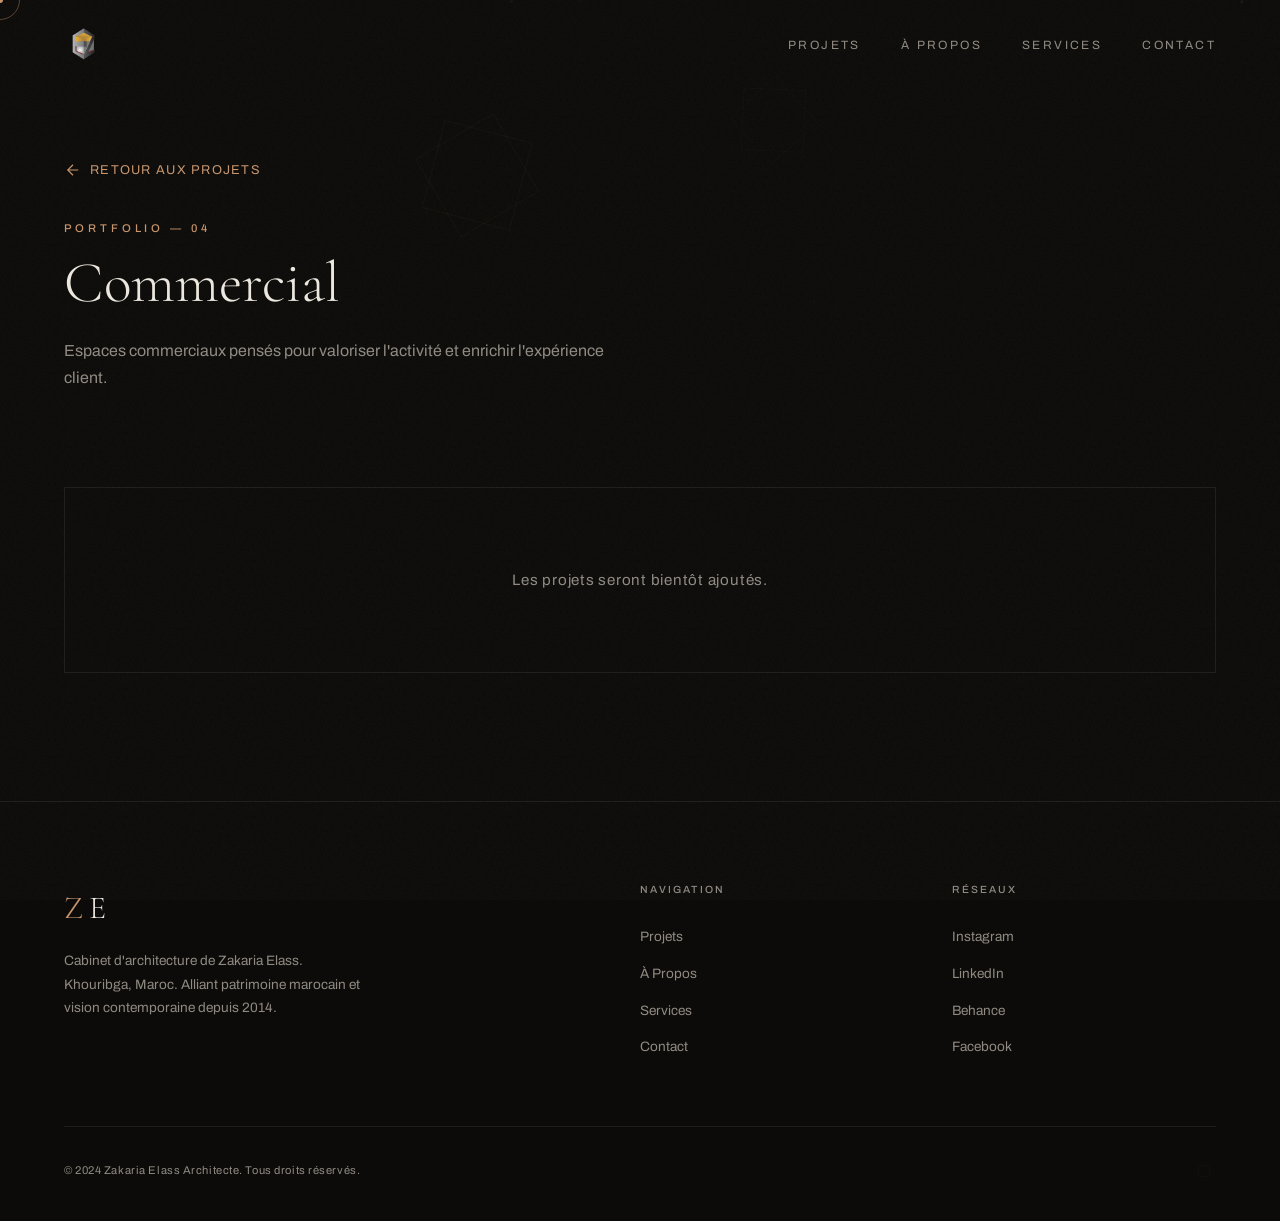
<file: commercial.html>
<!DOCTYPE html>
<html lang="fr">
<head>
    <meta charset="UTF-8">
    <meta name="viewport" content="width=device-width, initial-scale=1.0">
    <title>Commercial — Zakaria Elass Architecte</title>
    <link rel="preconnect" href="https://fonts.googleapis.com">
    <link rel="preconnect" href="https://fonts.gstatic.com" crossorigin>
    <link href="https://fonts.googleapis.com/css2?family=Cormorant+Garamond:ital,wght@0,300;0,400;0,500;0,600;0,700;1,300;1,400&family=Archivo:wght@300;400;500;600;700&display=swap" rel="stylesheet">
    <link rel="icon" type="image/png" href="SRC/logo pet.png">
    <link rel="stylesheet" href="styles.css">
</head>
<body>
    <canvas id="bgCanvas"></canvas>
    <div class="cursor-dot" id="cursorDot"></div>
    <div class="cursor-ring" id="cursorRing"></div>
    <div class="grain-overlay"></div>

    <div id="site" class="site site--visible">

        <nav class="nav" id="nav">
            <div class="nav-inner">
                <a href="index.html" class="nav-logo">
                    <img src="SRC/logo pet.png" alt="Zakaria Elass Architecte" class="nav-logo-img">
                </a>
                <ul class="nav-links" id="navLinks">
                    <li><a href="index.html#work" data-hover>Projets</a></li>
                    <li><a href="index.html#about" data-hover>À Propos</a></li>
                    <li><a href="index.html#services" data-hover>Services</a></li>
                    <li><a href="index.html#contact" data-hover>Contact</a></li>
                </ul>
                <button class="nav-toggle" id="navToggle" aria-label="Basculer la navigation">
                    <span></span><span></span><span></span>
                </button>
            </div>
        </nav>

        <div class="mobile-menu" id="mobileMenu">
            <ul class="mobile-menu-links">
                <li><a href="index.html#work">Projets</a></li>
                <li><a href="index.html#about">À Propos</a></li>
                <li><a href="index.html#services">Services</a></li>
                <li><a href="index.html#contact">Contact</a></li>
            </ul>
        </div>

        <section class="category-header">
            <div class="container">
                <a href="index.html#work" class="back-link">
                    <svg width="18" height="18" viewBox="0 0 24 24" fill="none" stroke="currentColor" stroke-width="1.5"><path d="M19 12H5M12 19l-7-7 7-7"/></svg>
                    <span>Retour aux projets</span>
                </a>
                <span class="section-label reveal-text">Portfolio — 04</span>
                <h1 class="section-title reveal-text">Commercial</h1>
                <p class="category-desc reveal-text">Espaces commerciaux pensés pour valoriser l'activité et enrichir l'expérience client.</p>
            </div>
        </section>

        <section class="work category-work">
            <div class="container">
                <div class="work-grid" id="categoryGrid">
                    <div class="category-empty">
                        <p>Les projets seront bientôt ajoutés.</p>
                    </div>
                </div>
            </div>
        </section>

        <footer class="footer">
            <div class="container">
                <div class="footer-grid">
                    <div class="footer-brand">
                        <a href="index.html" class="footer-logo"><span>Z</span><span>E</span></a>
                        <p class="footer-tagline">Cabinet d'architecture de Zakaria Elass. Khouribga, Maroc. Alliant patrimoine marocain et vision contemporaine depuis 2014.</p>
                    </div>
                    <div class="footer-nav">
                        <h4>Navigation</h4>
                        <ul>
                            <li><a href="index.html#work" data-hover>Projets</a></li>
                            <li><a href="index.html#about" data-hover>À Propos</a></li>
                            <li><a href="index.html#services" data-hover>Services</a></li>
                            <li><a href="index.html#contact" data-hover>Contact</a></li>
                        </ul>
                    </div>
                    <div class="footer-social">
                        <h4>Réseaux</h4>
                        <ul>
                            <li><a href="#" data-hover>Instagram</a></li>
                            <li><a href="#" data-hover>LinkedIn</a></li>
                            <li><a href="#" data-hover>Behance</a></li>
                            <li><a href="#" data-hover>Facebook</a></li>
                        </ul>
                    </div>
                </div>
                <div class="footer-bottom">
                    <p>&copy; 2024 Zakaria Elass Architecte. Tous droits réservés.</p>
                    <svg class="footer-star" viewBox="0 0 200 200" fill="none">
                        <rect x="54" y="54" width="92" height="92" rx="1" stroke-width="0.8" stroke="currentColor"/>
                        <rect x="54" y="54" width="92" height="92" rx="1" stroke-width="0.8" stroke="currentColor" transform="rotate(45 100 100)"/>
                    </svg>
                </div>
            </div>
        </footer>
    </div>

    <script src="script.js"></script>
</body>
</html>
</file>
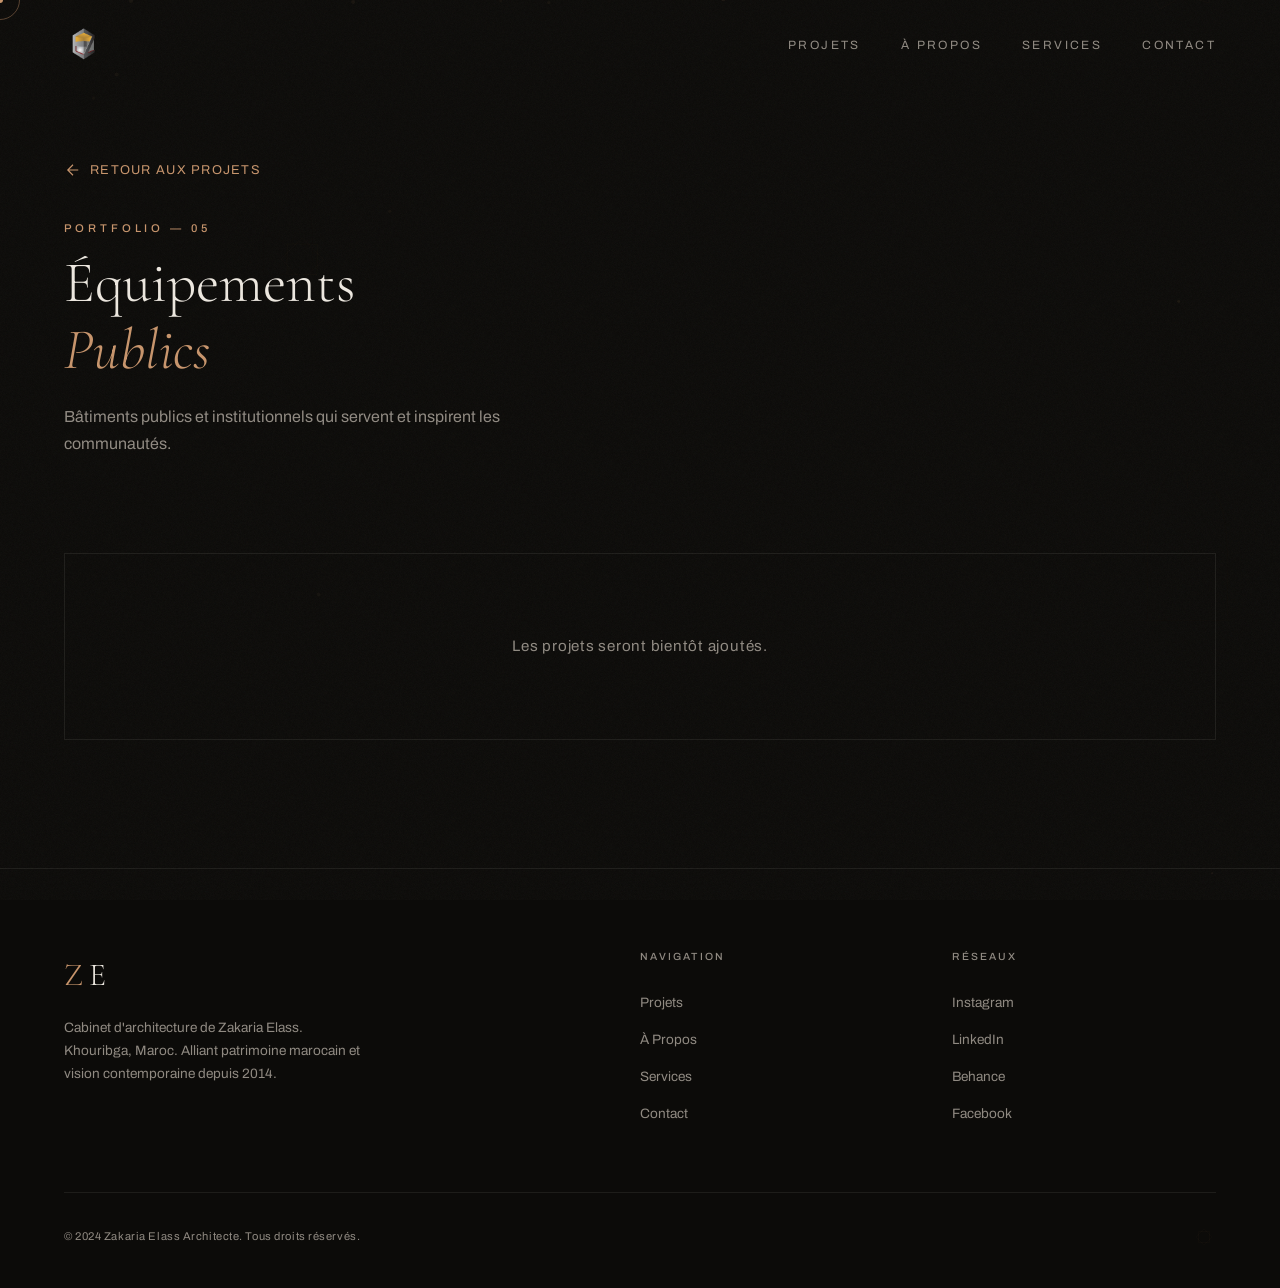
<file: equipements.html>
<!DOCTYPE html>
<html lang="fr">
<head>
    <meta charset="UTF-8">
    <meta name="viewport" content="width=device-width, initial-scale=1.0">
    <title>Équipements Publics — Zakaria Elass Architecte</title>
    <link rel="preconnect" href="https://fonts.googleapis.com">
    <link rel="preconnect" href="https://fonts.gstatic.com" crossorigin>
    <link href="https://fonts.googleapis.com/css2?family=Cormorant+Garamond:ital,wght@0,300;0,400;0,500;0,600;0,700;1,300;1,400&family=Archivo:wght@300;400;500;600;700&display=swap" rel="stylesheet">
    <link rel="icon" type="image/png" href="SRC/logo pet.png">
    <link rel="stylesheet" href="styles.css">
</head>
<body>
    <canvas id="bgCanvas"></canvas>
    <div class="cursor-dot" id="cursorDot"></div>
    <div class="cursor-ring" id="cursorRing"></div>
    <div class="grain-overlay"></div>

    <div id="site" class="site site--visible">

        <nav class="nav" id="nav">
            <div class="nav-inner">
                <a href="index.html" class="nav-logo">
                    <img src="SRC/logo pet.png" alt="Zakaria Elass Architecte" class="nav-logo-img">
                </a>
                <ul class="nav-links" id="navLinks">
                    <li><a href="index.html#work" data-hover>Projets</a></li>
                    <li><a href="index.html#about" data-hover>À Propos</a></li>
                    <li><a href="index.html#services" data-hover>Services</a></li>
                    <li><a href="index.html#contact" data-hover>Contact</a></li>
                </ul>
                <button class="nav-toggle" id="navToggle" aria-label="Basculer la navigation">
                    <span></span><span></span><span></span>
                </button>
            </div>
        </nav>

        <div class="mobile-menu" id="mobileMenu">
            <ul class="mobile-menu-links">
                <li><a href="index.html#work">Projets</a></li>
                <li><a href="index.html#about">À Propos</a></li>
                <li><a href="index.html#services">Services</a></li>
                <li><a href="index.html#contact">Contact</a></li>
            </ul>
        </div>

        <section class="category-header">
            <div class="container">
                <a href="index.html#work" class="back-link">
                    <svg width="18" height="18" viewBox="0 0 24 24" fill="none" stroke="currentColor" stroke-width="1.5"><path d="M19 12H5M12 19l-7-7 7-7"/></svg>
                    <span>Retour aux projets</span>
                </a>
                <span class="section-label reveal-text">Portfolio — 05</span>
                <h1 class="section-title reveal-text">Équipements<br><em>Publics</em></h1>
                <p class="category-desc reveal-text">Bâtiments publics et institutionnels qui servent et inspirent les communautés.</p>
            </div>
        </section>

        <section class="work category-work">
            <div class="container">
                <div class="work-grid" id="categoryGrid">
                    <div class="category-empty">
                        <p>Les projets seront bientôt ajoutés.</p>
                    </div>
                </div>
            </div>
        </section>

        <footer class="footer">
            <div class="container">
                <div class="footer-grid">
                    <div class="footer-brand">
                        <a href="index.html" class="footer-logo"><span>Z</span><span>E</span></a>
                        <p class="footer-tagline">Cabinet d'architecture de Zakaria Elass. Khouribga, Maroc. Alliant patrimoine marocain et vision contemporaine depuis 2014.</p>
                    </div>
                    <div class="footer-nav">
                        <h4>Navigation</h4>
                        <ul>
                            <li><a href="index.html#work" data-hover>Projets</a></li>
                            <li><a href="index.html#about" data-hover>À Propos</a></li>
                            <li><a href="index.html#services" data-hover>Services</a></li>
                            <li><a href="index.html#contact" data-hover>Contact</a></li>
                        </ul>
                    </div>
                    <div class="footer-social">
                        <h4>Réseaux</h4>
                        <ul>
                            <li><a href="#" data-hover>Instagram</a></li>
                            <li><a href="#" data-hover>LinkedIn</a></li>
                            <li><a href="#" data-hover>Behance</a></li>
                            <li><a href="#" data-hover>Facebook</a></li>
                        </ul>
                    </div>
                </div>
                <div class="footer-bottom">
                    <p>&copy; 2024 Zakaria Elass Architecte. Tous droits réservés.</p>
                    <svg class="footer-star" viewBox="0 0 200 200" fill="none">
                        <rect x="54" y="54" width="92" height="92" rx="1" stroke-width="0.8" stroke="currentColor"/>
                        <rect x="54" y="54" width="92" height="92" rx="1" stroke-width="0.8" stroke="currentColor" transform="rotate(45 100 100)"/>
                    </svg>
                </div>
            </div>
        </footer>
    </div>

    <script src="script.js"></script>
</body>
</html>
</file>
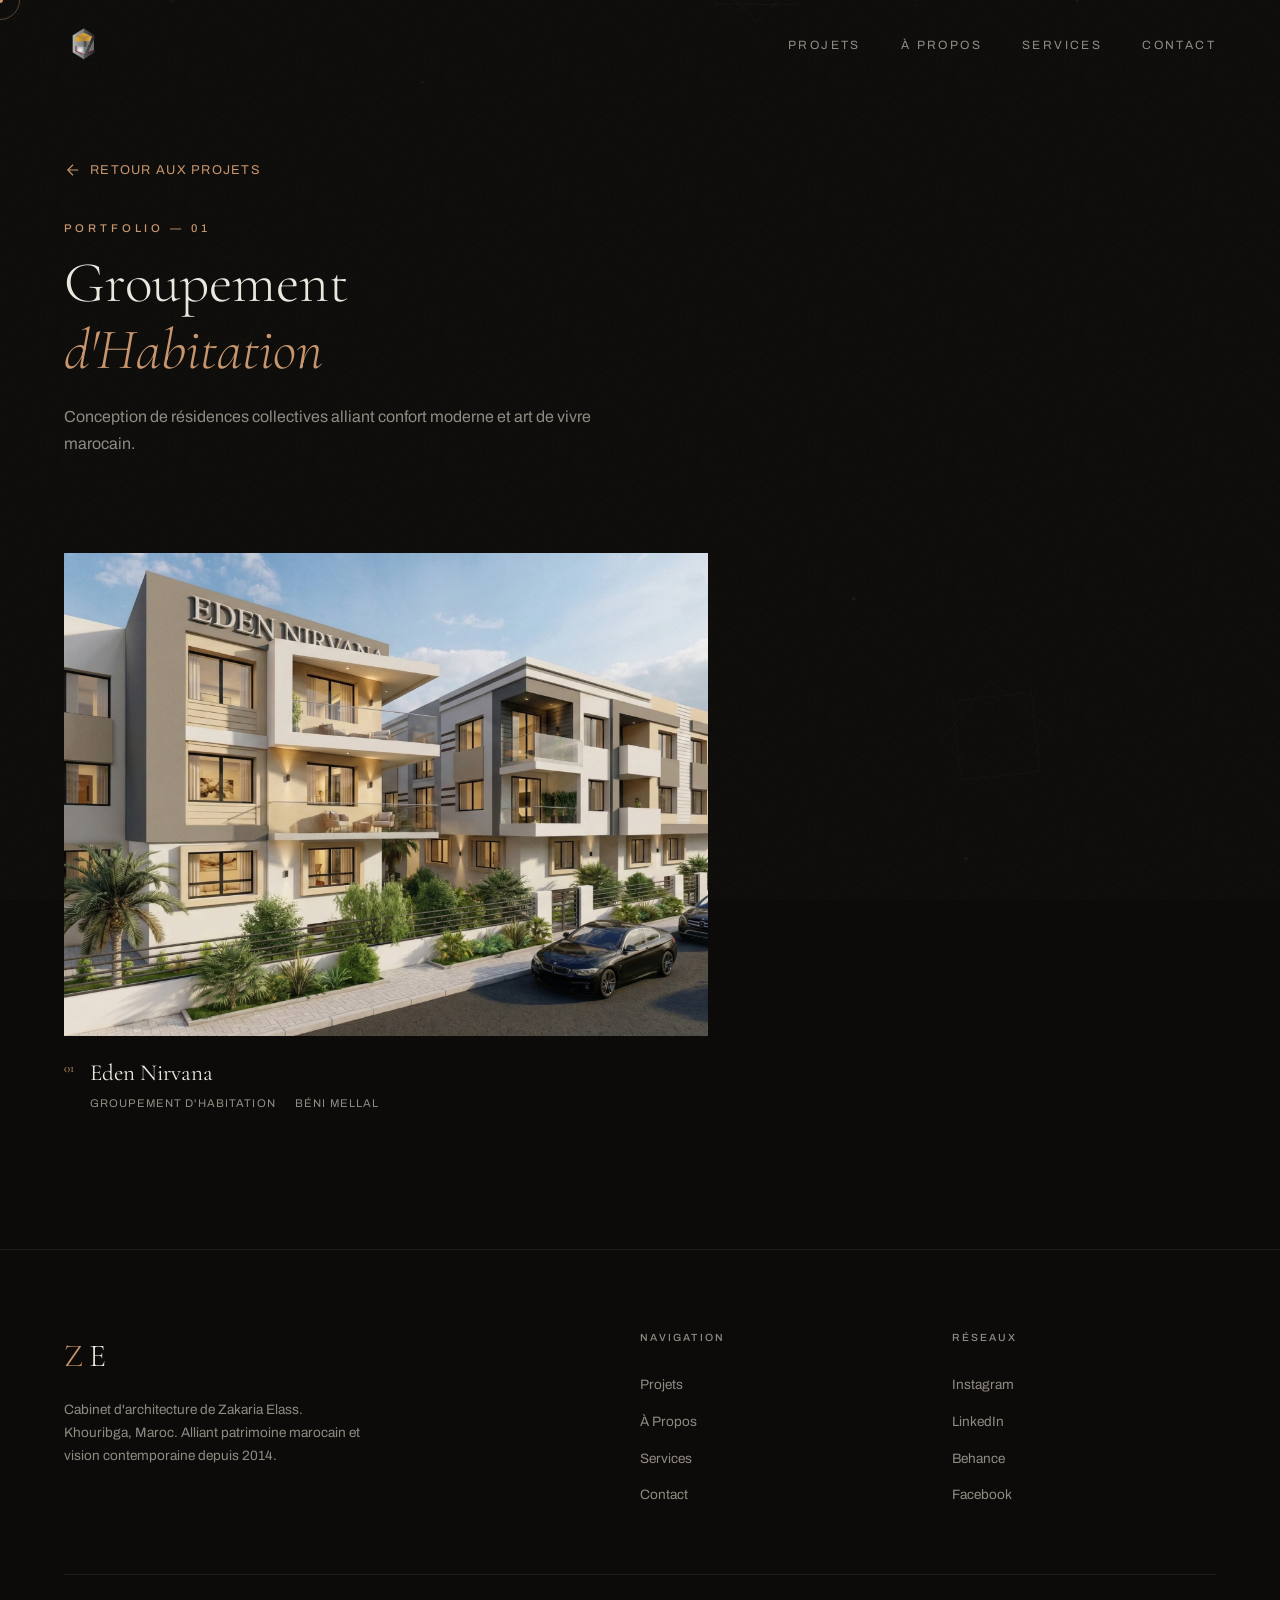
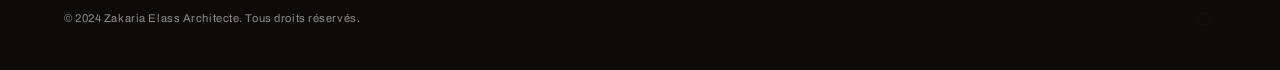
<file: groupement-habitation.html>
<!DOCTYPE html>
<html lang="fr">
<head>
    <meta charset="UTF-8">
    <meta name="viewport" content="width=device-width, initial-scale=1.0">
    <title>Groupement d'Habitation — Zakaria Elass Architecte</title>
    <link rel="preconnect" href="https://fonts.googleapis.com">
    <link rel="preconnect" href="https://fonts.gstatic.com" crossorigin>
    <link href="https://fonts.googleapis.com/css2?family=Cormorant+Garamond:ital,wght@0,300;0,400;0,500;0,600;0,700;1,300;1,400&family=Archivo:wght@300;400;500;600;700&display=swap" rel="stylesheet">
    <link rel="icon" type="image/png" href="SRC/logo pet.png">
    <link rel="stylesheet" href="styles.css">
</head>
<body>
    <canvas id="bgCanvas"></canvas>
    <div class="cursor-dot" id="cursorDot"></div>
    <div class="cursor-ring" id="cursorRing"></div>
    <div class="grain-overlay"></div>

    <div id="site" class="site site--visible">

        <nav class="nav" id="nav">
            <div class="nav-inner">
                <a href="index.html" class="nav-logo">
                    <img src="SRC/logo pet.png" alt="Zakaria Elass Architecte" class="nav-logo-img">
                </a>
                <ul class="nav-links" id="navLinks">
                    <li><a href="index.html#work" data-hover>Projets</a></li>
                    <li><a href="index.html#about" data-hover>À Propos</a></li>
                    <li><a href="index.html#services" data-hover>Services</a></li>
                    <li><a href="index.html#contact" data-hover>Contact</a></li>
                </ul>
                <button class="nav-toggle" id="navToggle" aria-label="Basculer la navigation">
                    <span></span><span></span><span></span>
                </button>
            </div>
        </nav>

        <div class="mobile-menu" id="mobileMenu">
            <ul class="mobile-menu-links">
                <li><a href="index.html#work">Projets</a></li>
                <li><a href="index.html#about">À Propos</a></li>
                <li><a href="index.html#services">Services</a></li>
                <li><a href="index.html#contact">Contact</a></li>
            </ul>
        </div>

        <section class="category-header">
            <div class="container">
                <a href="index.html#work" class="back-link">
                    <svg width="18" height="18" viewBox="0 0 24 24" fill="none" stroke="currentColor" stroke-width="1.5"><path d="M19 12H5M12 19l-7-7 7-7"/></svg>
                    <span>Retour aux projets</span>
                </a>
                <span class="section-label reveal-text">Portfolio — 01</span>
                <h1 class="section-title reveal-text">Groupement<br><em>d'Habitation</em></h1>
                <p class="category-desc reveal-text">Conception de résidences collectives alliant confort moderne et art de vivre marocain.</p>
            </div>
        </section>

        <section class="work category-work">
            <div class="container">
                <div class="work-grid" id="categoryGrid">
                    <article class="project-card project-card--large reveal-up">
                        <a href="eden-nirvana.html" class="project-card-link" data-hover>
                            <div class="project-card-img">
                                <img src="SRC/projet/GH/groupement%20d'habitaion%20beni%20Mellal/pers2.webp" alt="Eden Nirvana — Béni Mellal">
                                <div class="project-card-overlay">
                                    <span>Voir le projet</span>
                                </div>
                            </div>
                            <div class="project-card-info">
                                <span class="project-card-num">01</span>
                                <div>
                                    <h3 class="project-card-title">Eden Nirvana</h3>
                                    <div class="project-card-meta">
                                        <span>Groupement d'Habitation</span>
                                        <span>Béni Mellal</span>
                                    </div>
                                </div>
                            </div>
                        </a>
                    </article>
                </div>
            </div>
        </section>

        <footer class="footer">
            <div class="container">
                <div class="footer-grid">
                    <div class="footer-brand">
                        <a href="index.html" class="footer-logo"><span>Z</span><span>E</span></a>
                        <p class="footer-tagline">Cabinet d'architecture de Zakaria Elass. Khouribga, Maroc. Alliant patrimoine marocain et vision contemporaine depuis 2014.</p>
                    </div>
                    <div class="footer-nav">
                        <h4>Navigation</h4>
                        <ul>
                            <li><a href="index.html#work" data-hover>Projets</a></li>
                            <li><a href="index.html#about" data-hover>À Propos</a></li>
                            <li><a href="index.html#services" data-hover>Services</a></li>
                            <li><a href="index.html#contact" data-hover>Contact</a></li>
                        </ul>
                    </div>
                    <div class="footer-social">
                        <h4>Réseaux</h4>
                        <ul>
                            <li><a href="#" data-hover>Instagram</a></li>
                            <li><a href="#" data-hover>LinkedIn</a></li>
                            <li><a href="#" data-hover>Behance</a></li>
                            <li><a href="#" data-hover>Facebook</a></li>
                        </ul>
                    </div>
                </div>
                <div class="footer-bottom">
                    <p>&copy; 2024 Zakaria Elass Architecte. Tous droits réservés.</p>
                    <svg class="footer-star" viewBox="0 0 200 200" fill="none">
                        <rect x="54" y="54" width="92" height="92" rx="1" stroke-width="0.8" stroke="currentColor"/>
                        <rect x="54" y="54" width="92" height="92" rx="1" stroke-width="0.8" stroke="currentColor" transform="rotate(45 100 100)"/>
                    </svg>
                </div>
            </div>
        </footer>
    </div>

    <script src="script.js"></script>
</body>
</html>
</file>
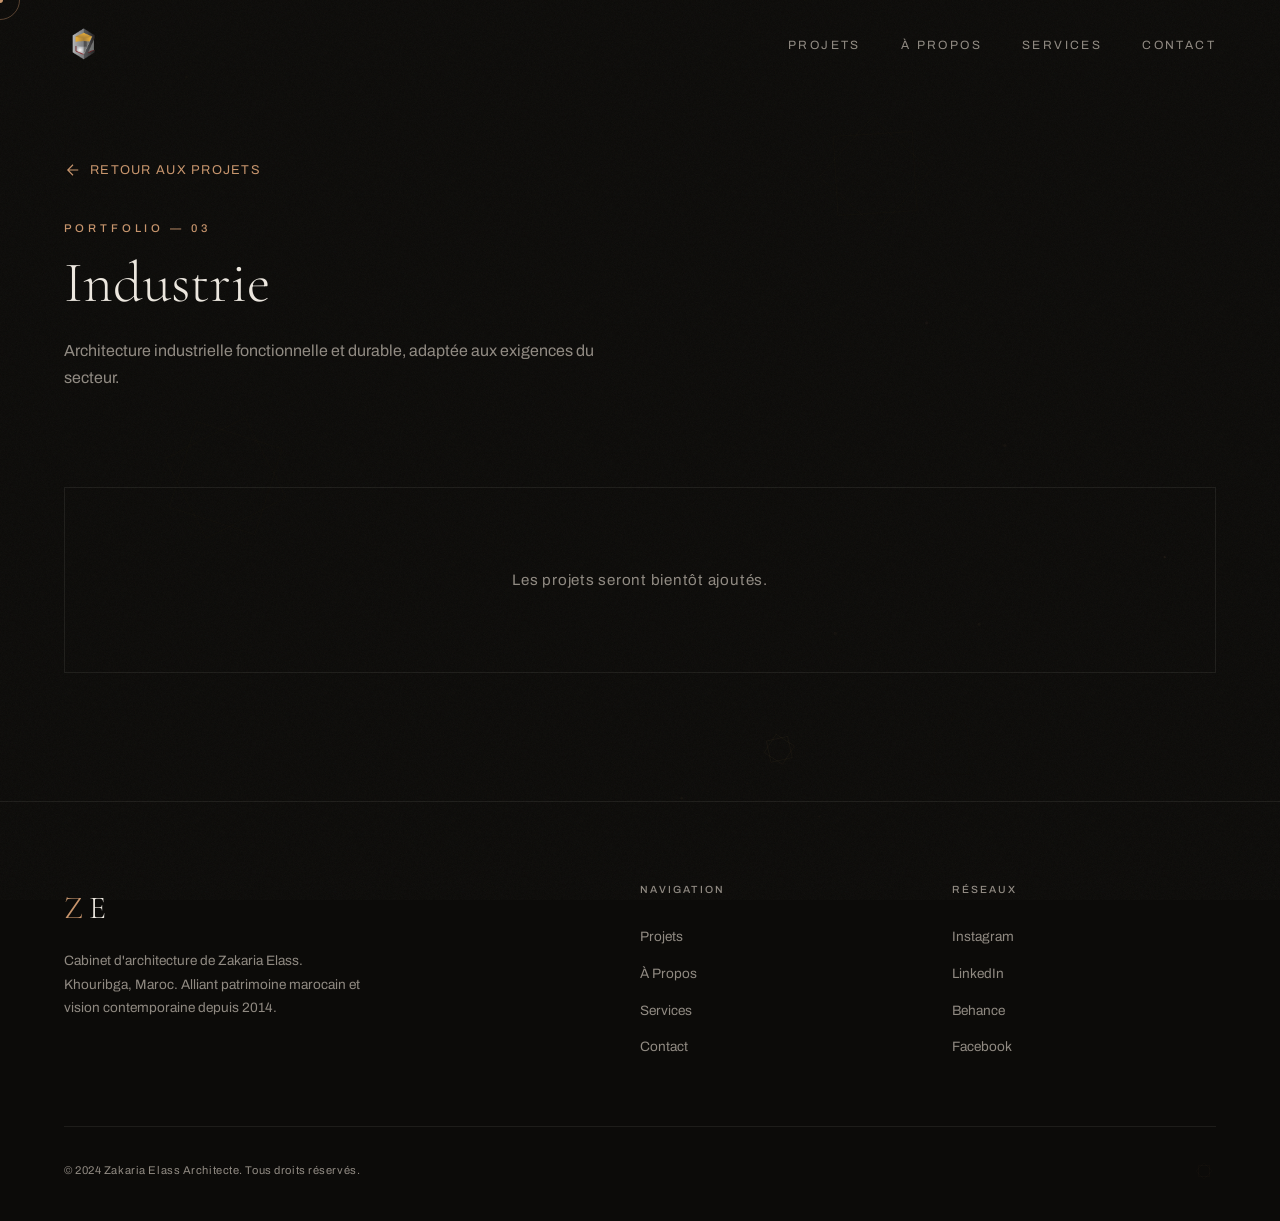
<file: industrie.html>
<!DOCTYPE html>
<html lang="fr">
<head>
    <meta charset="UTF-8">
    <meta name="viewport" content="width=device-width, initial-scale=1.0">
    <title>Industrie — Zakaria Elass Architecte</title>
    <link rel="preconnect" href="https://fonts.googleapis.com">
    <link rel="preconnect" href="https://fonts.gstatic.com" crossorigin>
    <link href="https://fonts.googleapis.com/css2?family=Cormorant+Garamond:ital,wght@0,300;0,400;0,500;0,600;0,700;1,300;1,400&family=Archivo:wght@300;400;500;600;700&display=swap" rel="stylesheet">
    <link rel="icon" type="image/png" href="SRC/logo pet.png">
    <link rel="stylesheet" href="styles.css">
</head>
<body>
    <canvas id="bgCanvas"></canvas>
    <div class="cursor-dot" id="cursorDot"></div>
    <div class="cursor-ring" id="cursorRing"></div>
    <div class="grain-overlay"></div>

    <div id="site" class="site site--visible">

        <nav class="nav" id="nav">
            <div class="nav-inner">
                <a href="index.html" class="nav-logo">
                    <img src="SRC/logo pet.png" alt="Zakaria Elass Architecte" class="nav-logo-img">
                </a>
                <ul class="nav-links" id="navLinks">
                    <li><a href="index.html#work" data-hover>Projets</a></li>
                    <li><a href="index.html#about" data-hover>À Propos</a></li>
                    <li><a href="index.html#services" data-hover>Services</a></li>
                    <li><a href="index.html#contact" data-hover>Contact</a></li>
                </ul>
                <button class="nav-toggle" id="navToggle" aria-label="Basculer la navigation">
                    <span></span><span></span><span></span>
                </button>
            </div>
        </nav>

        <div class="mobile-menu" id="mobileMenu">
            <ul class="mobile-menu-links">
                <li><a href="index.html#work">Projets</a></li>
                <li><a href="index.html#about">À Propos</a></li>
                <li><a href="index.html#services">Services</a></li>
                <li><a href="index.html#contact">Contact</a></li>
            </ul>
        </div>

        <section class="category-header">
            <div class="container">
                <a href="index.html#work" class="back-link">
                    <svg width="18" height="18" viewBox="0 0 24 24" fill="none" stroke="currentColor" stroke-width="1.5"><path d="M19 12H5M12 19l-7-7 7-7"/></svg>
                    <span>Retour aux projets</span>
                </a>
                <span class="section-label reveal-text">Portfolio — 03</span>
                <h1 class="section-title reveal-text">Industrie</h1>
                <p class="category-desc reveal-text">Architecture industrielle fonctionnelle et durable, adaptée aux exigences du secteur.</p>
            </div>
        </section>

        <section class="work category-work">
            <div class="container">
                <div class="work-grid" id="categoryGrid">
                    <div class="category-empty">
                        <p>Les projets seront bientôt ajoutés.</p>
                    </div>
                </div>
            </div>
        </section>

        <footer class="footer">
            <div class="container">
                <div class="footer-grid">
                    <div class="footer-brand">
                        <a href="index.html" class="footer-logo"><span>Z</span><span>E</span></a>
                        <p class="footer-tagline">Cabinet d'architecture de Zakaria Elass. Khouribga, Maroc. Alliant patrimoine marocain et vision contemporaine depuis 2014.</p>
                    </div>
                    <div class="footer-nav">
                        <h4>Navigation</h4>
                        <ul>
                            <li><a href="index.html#work" data-hover>Projets</a></li>
                            <li><a href="index.html#about" data-hover>À Propos</a></li>
                            <li><a href="index.html#services" data-hover>Services</a></li>
                            <li><a href="index.html#contact" data-hover>Contact</a></li>
                        </ul>
                    </div>
                    <div class="footer-social">
                        <h4>Réseaux</h4>
                        <ul>
                            <li><a href="#" data-hover>Instagram</a></li>
                            <li><a href="#" data-hover>LinkedIn</a></li>
                            <li><a href="#" data-hover>Behance</a></li>
                            <li><a href="#" data-hover>Facebook</a></li>
                        </ul>
                    </div>
                </div>
                <div class="footer-bottom">
                    <p>&copy; 2024 Zakaria Elass Architecte. Tous droits réservés.</p>
                    <svg class="footer-star" viewBox="0 0 200 200" fill="none">
                        <rect x="54" y="54" width="92" height="92" rx="1" stroke-width="0.8" stroke="currentColor"/>
                        <rect x="54" y="54" width="92" height="92" rx="1" stroke-width="0.8" stroke="currentColor" transform="rotate(45 100 100)"/>
                    </svg>
                </div>
            </div>
        </footer>
    </div>

    <script src="script.js"></script>
</body>
</html>
</file>
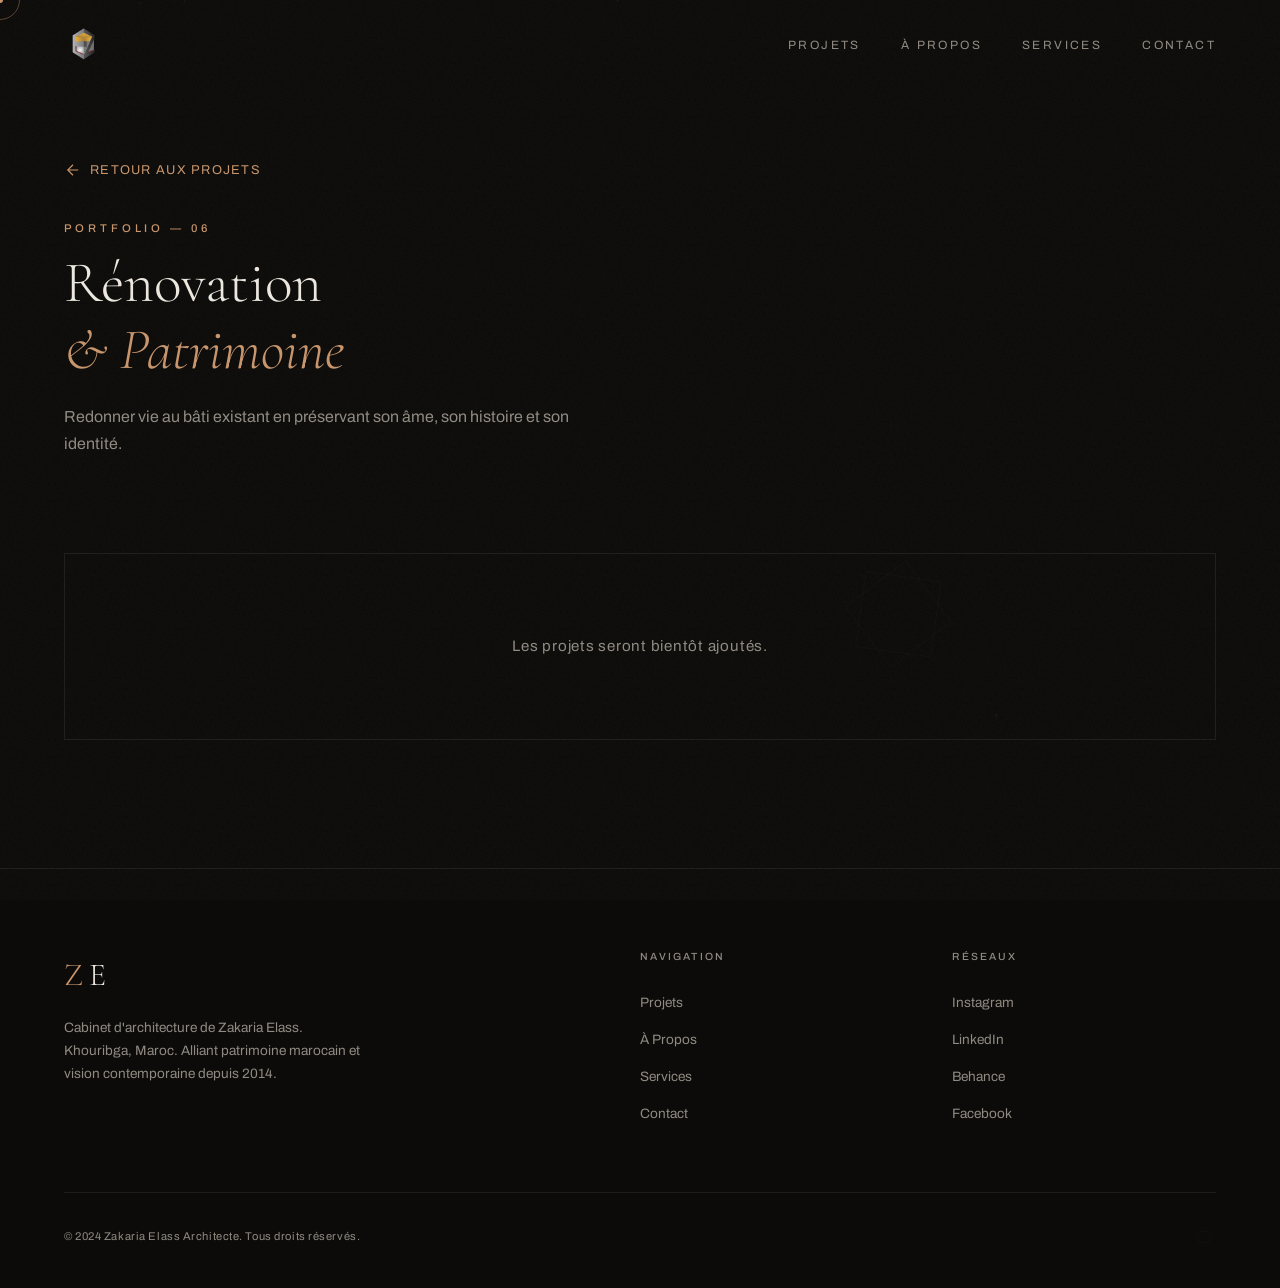
<file: renovation.html>
<!DOCTYPE html>
<html lang="fr">
<head>
    <meta charset="UTF-8">
    <meta name="viewport" content="width=device-width, initial-scale=1.0">
    <title>Rénovation & Patrimoine — Zakaria Elass Architecte</title>
    <link rel="preconnect" href="https://fonts.googleapis.com">
    <link rel="preconnect" href="https://fonts.gstatic.com" crossorigin>
    <link href="https://fonts.googleapis.com/css2?family=Cormorant+Garamond:ital,wght@0,300;0,400;0,500;0,600;0,700;1,300;1,400&family=Archivo:wght@300;400;500;600;700&display=swap" rel="stylesheet">
    <link rel="icon" type="image/png" href="SRC/logo pet.png">
    <link rel="stylesheet" href="styles.css">
</head>
<body>
    <canvas id="bgCanvas"></canvas>
    <div class="cursor-dot" id="cursorDot"></div>
    <div class="cursor-ring" id="cursorRing"></div>
    <div class="grain-overlay"></div>

    <div id="site" class="site site--visible">

        <nav class="nav" id="nav">
            <div class="nav-inner">
                <a href="index.html" class="nav-logo">
                    <img src="SRC/logo pet.png" alt="Zakaria Elass Architecte" class="nav-logo-img">
                </a>
                <ul class="nav-links" id="navLinks">
                    <li><a href="index.html#work" data-hover>Projets</a></li>
                    <li><a href="index.html#about" data-hover>À Propos</a></li>
                    <li><a href="index.html#services" data-hover>Services</a></li>
                    <li><a href="index.html#contact" data-hover>Contact</a></li>
                </ul>
                <button class="nav-toggle" id="navToggle" aria-label="Basculer la navigation">
                    <span></span><span></span><span></span>
                </button>
            </div>
        </nav>

        <div class="mobile-menu" id="mobileMenu">
            <ul class="mobile-menu-links">
                <li><a href="index.html#work">Projets</a></li>
                <li><a href="index.html#about">À Propos</a></li>
                <li><a href="index.html#services">Services</a></li>
                <li><a href="index.html#contact">Contact</a></li>
            </ul>
        </div>

        <section class="category-header">
            <div class="container">
                <a href="index.html#work" class="back-link">
                    <svg width="18" height="18" viewBox="0 0 24 24" fill="none" stroke="currentColor" stroke-width="1.5"><path d="M19 12H5M12 19l-7-7 7-7"/></svg>
                    <span>Retour aux projets</span>
                </a>
                <span class="section-label reveal-text">Portfolio — 06</span>
                <h1 class="section-title reveal-text">Rénovation<br><em>& Patrimoine</em></h1>
                <p class="category-desc reveal-text">Redonner vie au bâti existant en préservant son âme, son histoire et son identité.</p>
            </div>
        </section>

        <section class="work category-work">
            <div class="container">
                <div class="work-grid" id="categoryGrid">
                    <div class="category-empty">
                        <p>Les projets seront bientôt ajoutés.</p>
                    </div>
                </div>
            </div>
        </section>

        <footer class="footer">
            <div class="container">
                <div class="footer-grid">
                    <div class="footer-brand">
                        <a href="index.html" class="footer-logo"><span>Z</span><span>E</span></a>
                        <p class="footer-tagline">Cabinet d'architecture de Zakaria Elass. Khouribga, Maroc. Alliant patrimoine marocain et vision contemporaine depuis 2014.</p>
                    </div>
                    <div class="footer-nav">
                        <h4>Navigation</h4>
                        <ul>
                            <li><a href="index.html#work" data-hover>Projets</a></li>
                            <li><a href="index.html#about" data-hover>À Propos</a></li>
                            <li><a href="index.html#services" data-hover>Services</a></li>
                            <li><a href="index.html#contact" data-hover>Contact</a></li>
                        </ul>
                    </div>
                    <div class="footer-social">
                        <h4>Réseaux</h4>
                        <ul>
                            <li><a href="#" data-hover>Instagram</a></li>
                            <li><a href="#" data-hover>LinkedIn</a></li>
                            <li><a href="#" data-hover>Behance</a></li>
                            <li><a href="#" data-hover>Facebook</a></li>
                        </ul>
                    </div>
                </div>
                <div class="footer-bottom">
                    <p>&copy; 2024 Zakaria Elass Architecte. Tous droits réservés.</p>
                    <svg class="footer-star" viewBox="0 0 200 200" fill="none">
                        <rect x="54" y="54" width="92" height="92" rx="1" stroke-width="0.8" stroke="currentColor"/>
                        <rect x="54" y="54" width="92" height="92" rx="1" stroke-width="0.8" stroke="currentColor" transform="rotate(45 100 100)"/>
                    </svg>
                </div>
            </div>
        </footer>
    </div>

    <script src="script.js"></script>
</body>
</html>
</file>
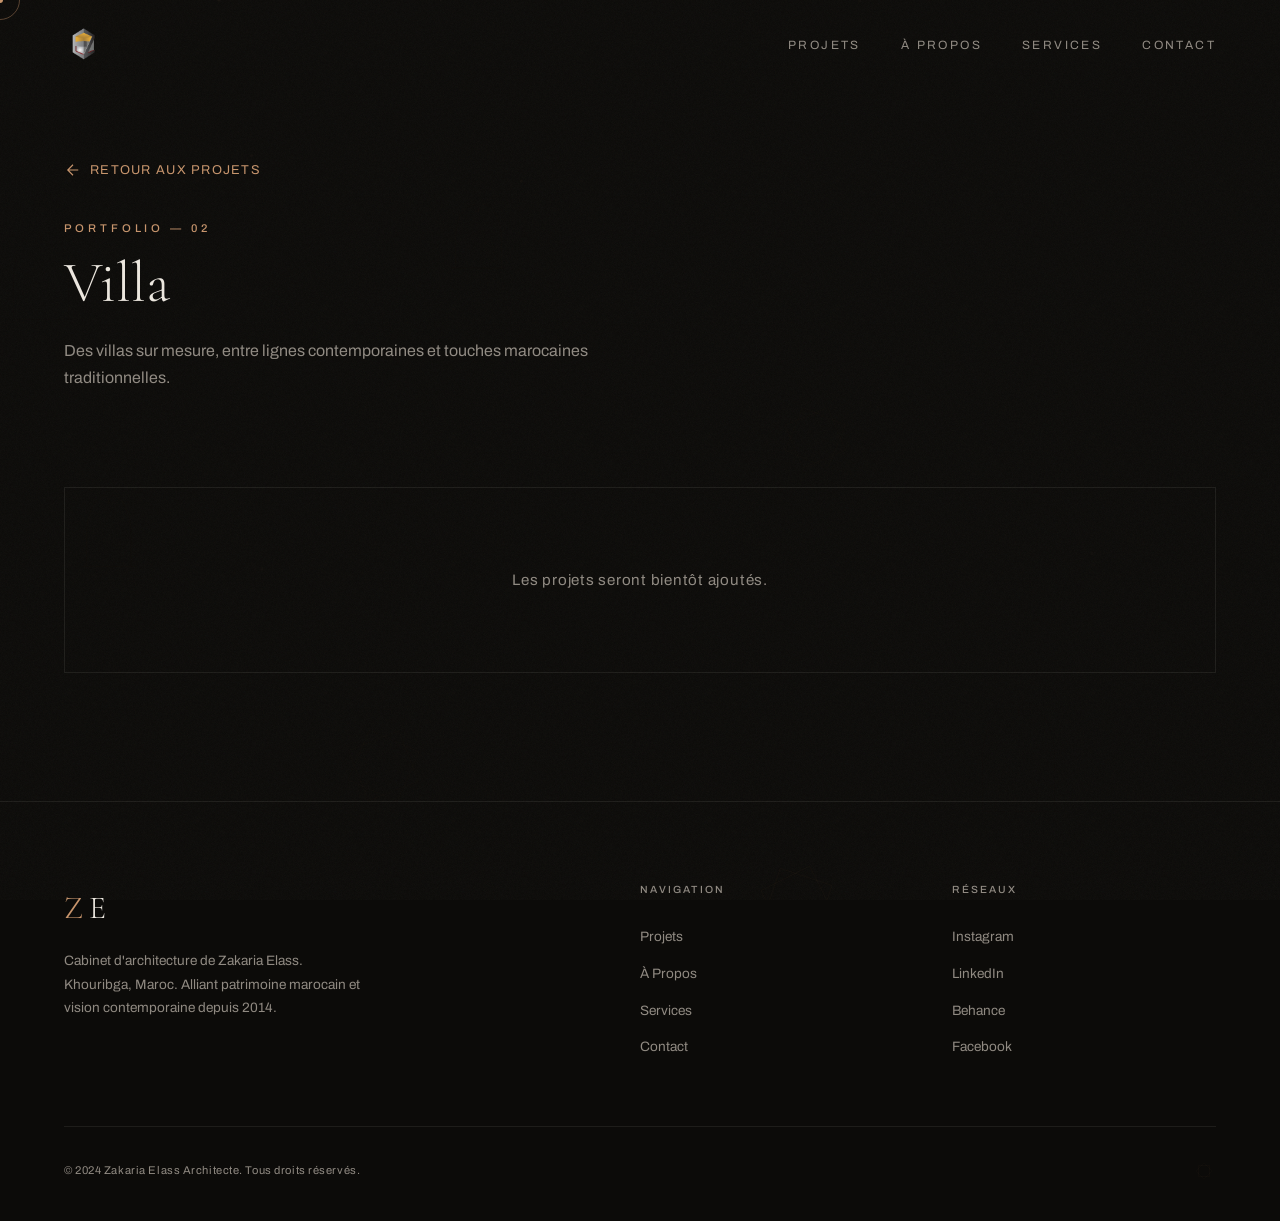
<file: villas.html>
<!DOCTYPE html>
<html lang="fr">
<head>
    <meta charset="UTF-8">
    <meta name="viewport" content="width=device-width, initial-scale=1.0">
    <title>Villa — Zakaria Elass Architecte</title>
    <link rel="preconnect" href="https://fonts.googleapis.com">
    <link rel="preconnect" href="https://fonts.gstatic.com" crossorigin>
    <link href="https://fonts.googleapis.com/css2?family=Cormorant+Garamond:ital,wght@0,300;0,400;0,500;0,600;0,700;1,300;1,400&family=Archivo:wght@300;400;500;600;700&display=swap" rel="stylesheet">
    <link rel="icon" type="image/png" href="SRC/logo pet.png">
    <link rel="stylesheet" href="styles.css">
</head>
<body>
    <canvas id="bgCanvas"></canvas>
    <div class="cursor-dot" id="cursorDot"></div>
    <div class="cursor-ring" id="cursorRing"></div>
    <div class="grain-overlay"></div>

    <div id="site" class="site site--visible">

        <nav class="nav" id="nav">
            <div class="nav-inner">
                <a href="index.html" class="nav-logo">
                    <img src="SRC/logo pet.png" alt="Zakaria Elass Architecte" class="nav-logo-img">
                </a>
                <ul class="nav-links" id="navLinks">
                    <li><a href="index.html#work" data-hover>Projets</a></li>
                    <li><a href="index.html#about" data-hover>À Propos</a></li>
                    <li><a href="index.html#services" data-hover>Services</a></li>
                    <li><a href="index.html#contact" data-hover>Contact</a></li>
                </ul>
                <button class="nav-toggle" id="navToggle" aria-label="Basculer la navigation">
                    <span></span><span></span><span></span>
                </button>
            </div>
        </nav>

        <div class="mobile-menu" id="mobileMenu">
            <ul class="mobile-menu-links">
                <li><a href="index.html#work">Projets</a></li>
                <li><a href="index.html#about">À Propos</a></li>
                <li><a href="index.html#services">Services</a></li>
                <li><a href="index.html#contact">Contact</a></li>
            </ul>
        </div>

        <section class="category-header">
            <div class="container">
                <a href="index.html#work" class="back-link">
                    <svg width="18" height="18" viewBox="0 0 24 24" fill="none" stroke="currentColor" stroke-width="1.5"><path d="M19 12H5M12 19l-7-7 7-7"/></svg>
                    <span>Retour aux projets</span>
                </a>
                <span class="section-label reveal-text">Portfolio — 02</span>
                <h1 class="section-title reveal-text">Villa</h1>
                <p class="category-desc reveal-text">Des villas sur mesure, entre lignes contemporaines et touches marocaines traditionnelles.</p>
            </div>
        </section>

        <section class="work category-work">
            <div class="container">
                <div class="work-grid" id="categoryGrid">
                    <div class="category-empty">
                        <p>Les projets seront bientôt ajoutés.</p>
                    </div>
                </div>
            </div>
        </section>

        <footer class="footer">
            <div class="container">
                <div class="footer-grid">
                    <div class="footer-brand">
                        <a href="index.html" class="footer-logo"><span>Z</span><span>E</span></a>
                        <p class="footer-tagline">Cabinet d'architecture de Zakaria Elass. Khouribga, Maroc. Alliant patrimoine marocain et vision contemporaine depuis 2014.</p>
                    </div>
                    <div class="footer-nav">
                        <h4>Navigation</h4>
                        <ul>
                            <li><a href="index.html#work" data-hover>Projets</a></li>
                            <li><a href="index.html#about" data-hover>À Propos</a></li>
                            <li><a href="index.html#services" data-hover>Services</a></li>
                            <li><a href="index.html#contact" data-hover>Contact</a></li>
                        </ul>
                    </div>
                    <div class="footer-social">
                        <h4>Réseaux</h4>
                        <ul>
                            <li><a href="#" data-hover>Instagram</a></li>
                            <li><a href="#" data-hover>LinkedIn</a></li>
                            <li><a href="#" data-hover>Behance</a></li>
                            <li><a href="#" data-hover>Facebook</a></li>
                        </ul>
                    </div>
                </div>
                <div class="footer-bottom">
                    <p>&copy; 2024 Zakaria Elass Architecte. Tous droits réservés.</p>
                    <svg class="footer-star" viewBox="0 0 200 200" fill="none">
                        <rect x="54" y="54" width="92" height="92" rx="1" stroke-width="0.8" stroke="currentColor"/>
                        <rect x="54" y="54" width="92" height="92" rx="1" stroke-width="0.8" stroke="currentColor" transform="rotate(45 100 100)"/>
                    </svg>
                </div>
            </div>
        </footer>
    </div>

    <script src="script.js"></script>
</body>
</html>
</file>
<file: styles.css>
/* ========================================================
   ZAKARIA ELASS — Architecte — Khouribga, Maroc
   Dark luxury theme with Moroccan copper accents
   ======================================================== */

/* ---- Reset & Base ---- */
*, *::before, *::after {
    margin: 0;
    padding: 0;
    box-sizing: border-box;
}

:root {
    --bg: #0c0b09;
    --bg-elevated: #151311;
    --bg-surface: #1e1b17;
    --text: #ede8e0;
    --text-muted: #908a82;
    --accent: #c8956c;
    --accent-hover: #daa882;
    --accent-deep: #a07548;
    --border: rgba(237, 232, 224, 0.08);
    --border-strong: rgba(237, 232, 224, 0.15);

    --font-serif: 'Cormorant Garamond', Georgia, serif;
    --font-sans: 'Archivo', 'Helvetica Neue', Arial, sans-serif;

    --ease-out-expo: cubic-bezier(0.16, 1, 0.3, 1);
    --ease-out-quart: cubic-bezier(0.25, 1, 0.5, 1);
    --ease-in-out: cubic-bezier(0.65, 0, 0.35, 1);
}

html {
    scroll-behavior: smooth;
    font-size: 16px;
    scrollbar-width: thin;
    scrollbar-color: var(--accent) var(--bg);
}

html::-webkit-scrollbar { width: 5px; }
html::-webkit-scrollbar-track { background: var(--bg); }
html::-webkit-scrollbar-thumb { background: var(--accent-deep); border-radius: 3px; }

body {
    font-family: var(--font-sans);
    background: var(--bg);
    color: var(--text);
    line-height: 1.6;
    overflow-x: hidden;
    -webkit-font-smoothing: antialiased;
    cursor: none;
}

a { color: inherit; text-decoration: none; }
img { display: block; width: 100%; height: 100%; object-fit: cover; }
button { font-family: inherit; cursor: none; border: none; background: none; color: inherit; }

.container {
    max-width: 1400px;
    margin: 0 auto;
    padding: 0 clamp(24px, 5vw, 80px);
}

/* ---- Custom Cursor ---- */
.cursor-dot {
    position: fixed;
    top: 0;
    left: 0;
    width: 6px;
    height: 6px;
    background: var(--accent);
    border-radius: 50%;
    pointer-events: none;
    z-index: 99999;
    transform: translate(-50%, -50%);
    transition: width 0.2s ease, height 0.2s ease, background 0.2s ease;
}

.cursor-ring {
    position: fixed;
    top: 0;
    left: 0;
    width: 40px;
    height: 40px;
    border: 1px solid rgba(200, 149, 108, 0.4);
    border-radius: 50%;
    pointer-events: none;
    z-index: 99998;
    transform: translate(-50%, -50%);
    transition: width 0.3s var(--ease-out-expo), height 0.3s var(--ease-out-expo),
                border-color 0.3s ease, opacity 0.3s ease;
}

.cursor-dot.hovering {
    width: 12px;
    height: 12px;
    background: var(--accent-hover);
}

.cursor-ring.hovering {
    width: 60px;
    height: 60px;
    border-color: rgba(200, 149, 108, 0.6);
}

/* ---- Canvas Background ---- */
#bgCanvas {
    position: fixed;
    top: 0;
    left: 0;
    width: 100%;
    height: 100%;
    z-index: 0;
    pointer-events: none;
}

/* ---- Grain Overlay ---- */
.grain-overlay {
    position: fixed;
    inset: 0;
    pointer-events: none;
    z-index: 10000;
    opacity: 0.04;
    background-image: url("data:image/svg+xml,%3Csvg viewBox='0 0 256 256' xmlns='http://www.w3.org/2000/svg'%3E%3Cfilter id='n'%3E%3CfeTurbulence type='fractalNoise' baseFrequency='0.85' numOctaves='4' stitchTiles='stitch'/%3E%3C/filter%3E%3Crect width='100%25' height='100%25' filter='url(%23n)'/%3E%3C/svg%3E");
    background-repeat: repeat;
    background-size: 128px;
}

/* ========================================================
   INTRO ANIMATION
   ======================================================== */
.intro {
    position: fixed;
    inset: 0;
    background: var(--bg);
    z-index: 9999;
    display: flex;
    align-items: center;
    justify-content: center;
    overflow: hidden;
}

.intro.intro--exit {
    opacity: 0;
    pointer-events: none;
    transition: opacity 1s var(--ease-out-expo);
}

/* Moroccan Star SVG */
.intro-star {
    position: absolute;
    width: clamp(200px, 40vw, 400px);
    height: clamp(200px, 40vw, 400px);
}

.intro-star-circle,
.intro-star-sq {
    stroke: var(--accent);
    fill: none;
    stroke-dasharray: 540;
    stroke-dashoffset: 540;
    opacity: 0.5;
}

.intro-star-circle--inner {
    stroke-dasharray: 283;
    stroke-dashoffset: 283;
}

.intro.intro--animate .intro-star-circle {
    stroke-dashoffset: 0;
    transition: stroke-dashoffset 2s var(--ease-out-expo) 0.2s;
}

.intro.intro--animate .intro-star-circle--inner {
    stroke-dashoffset: 0;
    transition: stroke-dashoffset 1.8s var(--ease-out-expo) 0.5s;
}

.intro-star-sq {
    stroke-dasharray: 368;
    stroke-dashoffset: 368;
}

.intro.intro--animate .intro-star-sq {
    stroke-dashoffset: 0;
    transition: stroke-dashoffset 1.5s var(--ease-out-expo) 0.4s;
}

.intro.intro--animate .intro-star-sq--rotated {
    stroke-dashoffset: 0;
    transition: stroke-dashoffset 1.5s var(--ease-out-expo) 0.7s;
}

/* Intro Content */
.intro-content {
    position: relative;
    z-index: 2;
    text-align: center;
    display: flex;
    flex-direction: column;
    align-items: center;
    gap: 0.6rem;
}

.intro-monogram {
    display: flex;
    gap: 0.3em;
    font-family: var(--font-serif);
    font-size: clamp(2.5rem, 6vw, 4.5rem);
    font-weight: 300;
    letter-spacing: 0.4em;
    color: var(--accent);
    margin-bottom: 0.5rem;
}

.intro-mono-letter {
    display: inline-block;
    opacity: 0;
    transform: translateY(30px) scale(0.8);
}

.intro.intro--animate .intro-mono-letter {
    opacity: 1;
    transform: translateY(0) scale(1);
    transition: all 0.9s var(--ease-out-expo);
}

.intro.intro--animate .intro-mono-letter:nth-child(1) { transition-delay: 1s; }
.intro.intro--animate .intro-mono-letter:nth-child(2) { transition-delay: 1.15s; }

.intro-name {
    font-family: var(--font-serif);
    font-size: clamp(0.9rem, 2vw, 1.3rem);
    font-weight: 400;
    letter-spacing: 0.5em;
    text-transform: uppercase;
}

.intro-name span {
    display: inline-block;
    opacity: 0;
    transform: translateY(15px);
}

.intro.intro--animate .intro-name span {
    opacity: 1;
    transform: translateY(0);
    transition: all 0.5s var(--ease-out-expo);
}

/* Stagger each letter */
.intro.intro--animate .intro-name span:nth-child(1)  { transition-delay: 1.3s; }
.intro.intro--animate .intro-name span:nth-child(2)  { transition-delay: 1.34s; }
.intro.intro--animate .intro-name span:nth-child(3)  { transition-delay: 1.38s; }
.intro.intro--animate .intro-name span:nth-child(4)  { transition-delay: 1.42s; }
.intro.intro--animate .intro-name span:nth-child(5)  { transition-delay: 1.46s; }
.intro.intro--animate .intro-name span:nth-child(6)  { transition-delay: 1.5s; }
.intro.intro--animate .intro-name span:nth-child(7)  { transition-delay: 1.54s; }
.intro.intro--animate .intro-name span:nth-child(8)  { transition-delay: 1.58s; } /* space */
.intro.intro--animate .intro-name span:nth-child(9)  { transition-delay: 1.66s; }
.intro.intro--animate .intro-name span:nth-child(10) { transition-delay: 1.7s; }
.intro.intro--animate .intro-name span:nth-child(11) { transition-delay: 1.74s; }
.intro.intro--animate .intro-name span:nth-child(12) { transition-delay: 1.78s; }
.intro.intro--animate .intro-name span:nth-child(13) { transition-delay: 1.82s; }

.intro-title, .intro-location {
    font-family: var(--font-sans);
    font-size: clamp(0.6rem, 1vw, 0.75rem);
    font-weight: 300;
    letter-spacing: 0.4em;
    text-transform: uppercase;
    color: var(--text-muted);
    opacity: 0;
    transform: translateY(10px);
}

.intro.intro--animate .intro-title {
    opacity: 1;
    transform: translateY(0);
    transition: all 0.6s var(--ease-out-expo) 2s;
}

.intro.intro--animate .intro-location {
    opacity: 0.6;
    transform: translateY(0);
    transition: all 0.6s var(--ease-out-expo) 2.2s;
}

/* Intro Corners */
.intro-corner {
    position: absolute;
    width: 35px;
    height: 35px;
    opacity: 0;
}

.intro-corner::before,
.intro-corner::after {
    content: '';
    position: absolute;
    background: var(--accent);
}

.intro-corner--tl { top: 30px; left: 30px; }
.intro-corner--tr { top: 30px; right: 30px; }
.intro-corner--bl { bottom: 30px; left: 30px; }
.intro-corner--br { bottom: 30px; right: 30px; }

.intro-corner--tl::before, .intro-corner--bl::before { width: 1px; height: 100%; left: 0; }
.intro-corner--tl::after, .intro-corner--tr::after { height: 1px; width: 100%; top: 0; }
.intro-corner--tr::before, .intro-corner--br::before { width: 1px; height: 100%; right: 0; }
.intro-corner--bl::after, .intro-corner--br::after { height: 1px; width: 100%; bottom: 0; }

.intro.intro--animate .intro-corner {
    opacity: 0.5;
    transition: opacity 0.8s ease 0.6s;
}

/* Intro Progress */
.intro-progress {
    position: absolute;
    bottom: 40px;
    left: 50%;
    transform: translateX(-50%);
    width: 100px;
    height: 1px;
    background: var(--border);
    overflow: hidden;
    opacity: 0;
}

.intro.intro--animate .intro-progress {
    opacity: 1;
    transition: opacity 0.3s ease 1.5s;
}

.intro-progress-bar {
    width: 0;
    height: 100%;
    background: var(--accent);
}

.intro.intro--animate .intro-progress-bar {
    width: 100%;
    transition: width 2s var(--ease-in-out) 1.5s;
}

/* ========================================================
   SITE WRAPPER
   ======================================================== */
.site {
    position: relative;
    z-index: 1;
    opacity: 0;
    visibility: hidden;
}

.site.site--visible {
    opacity: 1;
    visibility: visible;
    transition: opacity 0.8s ease;
}

/* ========================================================
   NAVIGATION
   ======================================================== */
.nav {
    position: fixed;
    top: 0;
    left: 0;
    width: 100%;
    z-index: 1000;
    padding: 1.5rem 0;
    transition: all 0.4s var(--ease-out-quart);
}

.nav.nav--scrolled {
    background: rgba(12, 11, 9, 0.85);
    backdrop-filter: blur(25px);
    -webkit-backdrop-filter: blur(25px);
    padding: 0.8rem 0;
    border-bottom: 1px solid var(--border);
}

.nav-inner {
    max-width: 1400px;
    margin: 0 auto;
    padding: 0 clamp(24px, 5vw, 80px);
    display: flex;
    align-items: center;
    justify-content: space-between;
}

.nav-logo {
    font-family: var(--font-serif);
    font-size: 1.5rem;
    font-weight: 400;
    letter-spacing: 0.15em;
    display: flex;
    gap: 0.05em;
}

.nav-logo-z { color: var(--accent); }
.nav-logo-e { color: var(--text); }

.nav-logo-img {
    height: 40px;
    width: auto;
    display: block;
    object-fit: contain;
}

.nav-links {
    display: flex;
    list-style: none;
    gap: 2.5rem;
}

.nav-links a {
    font-size: 0.75rem;
    font-weight: 400;
    letter-spacing: 0.2em;
    text-transform: uppercase;
    color: var(--text-muted);
    transition: color 0.3s ease;
    position: relative;
    padding: 0.5rem 0;
}

.nav-links a::after {
    content: '';
    position: absolute;
    bottom: 0;
    left: 0;
    width: 0;
    height: 1px;
    background: var(--accent);
    transition: width 0.4s var(--ease-out-expo);
}

.nav-links a:hover { color: var(--text); }
.nav-links a:hover::after { width: 100%; }

/* Mobile Toggle */
.nav-toggle {
    display: none;
    flex-direction: column;
    gap: 6px;
    padding: 4px;
    z-index: 1001;
}

.nav-toggle span {
    display: block;
    width: 26px;
    height: 1px;
    background: var(--text);
    transition: all 0.4s var(--ease-out-expo);
    transform-origin: center;
}

.nav-toggle.active span:nth-child(1) { transform: translateY(7px) rotate(45deg); }
.nav-toggle.active span:nth-child(2) { opacity: 0; transform: scaleX(0); }
.nav-toggle.active span:nth-child(3) { transform: translateY(-7px) rotate(-45deg); }

/* Mobile Menu */
.mobile-menu {
    position: fixed;
    inset: 0;
    background: var(--bg);
    z-index: 999;
    display: flex;
    align-items: center;
    justify-content: center;
    opacity: 0;
    visibility: hidden;
    transition: all 0.5s var(--ease-out-expo);
}

.mobile-menu.active { opacity: 1; visibility: visible; }

.mobile-menu-links {
    list-style: none;
    text-align: center;
}

.mobile-menu-links li { margin-bottom: 2.5rem; }

.mobile-menu-links a {
    font-family: var(--font-serif);
    font-size: clamp(2rem, 6vw, 3.5rem);
    font-weight: 300;
    letter-spacing: 0.1em;
    transition: color 0.3s ease;
}

.mobile-menu-links a:hover { color: var(--accent); }

/* ========================================================
   HERO
   ======================================================== */
.hero {
    position: relative;
    height: 100vh;
    min-height: 650px;
    display: flex;
    align-items: flex-end;
    overflow: hidden;
}

.hero-bg {
    position: absolute;
    inset: 0;
    z-index: 0;
}

.hero-bg-img {
    width: 100%;
    height: 100%;
    object-fit: cover;
    transform: scale(1.15);
    transition: transform 10s linear;
}

.hero.in-view .hero-bg-img { transform: scale(1.02); }

.hero-overlay {
    position: absolute;
    inset: 0;
    background: linear-gradient(
        to top,
        rgba(12, 11, 9, 1) 0%,
        rgba(12, 11, 9, 0.6) 35%,
        rgba(12, 11, 9, 0.25) 70%,
        rgba(12, 11, 9, 0.3) 100%
    );
    z-index: 1;
}

.hero-decor {
    position: absolute;
    top: 50%;
    right: clamp(60px, 10vw, 160px);
    transform: translateY(-50%);
    z-index: 1;
    opacity: 0.06;
    animation: heroStarRotate 60s linear infinite;
}

.hero-star {
    width: clamp(250px, 30vw, 500px);
    height: clamp(250px, 30vw, 500px);
    color: var(--accent);
}

@keyframes heroStarRotate {
    to { transform: translateY(-50%) rotate(360deg); }
}

.hero-content {
    position: relative;
    z-index: 2;
    padding: 0 clamp(24px, 5vw, 80px);
    padding-bottom: clamp(80px, 12vh, 140px);
    max-width: 1400px;
    margin: 0 auto;
    width: 100%;
}

.hero-subtitle {
    font-size: clamp(0.65rem, 1vw, 0.8rem);
    font-weight: 400;
    letter-spacing: 0.35em;
    text-transform: uppercase;
    color: var(--accent);
    margin-bottom: 1.5rem;
}

.hero-title {
    font-family: var(--font-serif);
    font-size: clamp(2.8rem, 7vw, 7rem);
    font-weight: 300;
    line-height: 1.05;
    margin-bottom: 1.5rem;
}

.hero-title em {
    font-style: italic;
    color: var(--accent);
}

.hero-title-line { display: block; }

.hero-desc {
    font-size: clamp(0.85rem, 1.1vw, 1rem);
    color: var(--text-muted);
    max-width: 480px;
    line-height: 1.7;
    margin-bottom: 2.5rem;
}

/* Buttons */
.btn {
    display: inline-flex;
    align-items: center;
    gap: 0.8rem;
    font-size: 0.75rem;
    font-weight: 500;
    letter-spacing: 0.2em;
    text-transform: uppercase;
    padding: 1rem 2rem;
    transition: all 0.4s var(--ease-out-expo);
    cursor: none;
}

.btn--primary {
    border: 1px solid var(--accent-deep);
    color: var(--text);
    background: transparent;
    position: relative;
    overflow: hidden;
}

.btn--primary::before {
    content: '';
    position: absolute;
    inset: 0;
    background: var(--accent);
    transform: scaleX(0);
    transform-origin: right;
    transition: transform 0.5s var(--ease-out-expo);
    z-index: -1;
}

.btn--primary:hover { border-color: var(--accent); color: var(--bg); }
.btn--primary:hover::before { transform: scaleX(1); transform-origin: left; }

.btn svg { transition: transform 0.4s var(--ease-out-expo); }
.btn:hover svg { transform: translateX(4px); }

/* Scroll Indicator */
.hero-scroll {
    position: absolute;
    bottom: 30px;
    right: clamp(24px, 5vw, 80px);
    z-index: 2;
    display: flex;
    flex-direction: column;
    align-items: center;
    gap: 0.8rem;
}

.hero-scroll span {
    font-size: 0.6rem;
    letter-spacing: 0.25em;
    text-transform: uppercase;
    color: var(--text-muted);
    writing-mode: vertical-rl;
}

.hero-scroll-line {
    width: 1px;
    height: 50px;
    background: linear-gradient(to bottom, var(--accent), transparent);
    animation: scrollPulse 2s var(--ease-in-out) infinite;
}

@keyframes scrollPulse {
    0% { transform: scaleY(0); transform-origin: top; }
    50% { transform: scaleY(1); transform-origin: top; }
    50.01% { transform: scaleY(1); transform-origin: bottom; }
    100% { transform: scaleY(0); transform-origin: bottom; }
}

/* ========================================================
   MARQUEE
   ======================================================== */
.marquee {
    overflow: hidden;
    padding: clamp(20px, 3vw, 35px) 0;
    border-top: 1px solid var(--border);
    border-bottom: 1px solid var(--border);
    background: var(--bg-elevated);
    position: relative;
    z-index: 1;
}

.marquee-track {
    display: flex;
    gap: clamp(1.5rem, 3vw, 3rem);
    white-space: nowrap;
    animation: marqueeScroll 25s linear infinite;
    width: max-content;
}

.marquee-word {
    font-family: var(--font-serif);
    font-size: clamp(1.5rem, 3vw, 2.5rem);
    font-weight: 300;
    letter-spacing: 0.08em;
    color: var(--text);
    opacity: 0.4;
    font-style: italic;
}

.marquee-sep {
    font-size: clamp(0.6rem, 1vw, 0.8rem);
    color: var(--accent);
    opacity: 0.5;
    display: flex;
    align-items: center;
}

@keyframes marqueeScroll {
    0% { transform: translateX(0); }
    100% { transform: translateX(-50%); }
}

/* ========================================================
   REVEAL ANIMATIONS
   ======================================================== */
.reveal-text {
    opacity: 0;
    transform: translateY(30px);
    transition: all 0.8s var(--ease-out-expo);
}

.reveal-text.revealed { opacity: 1; transform: translateY(0); }

.reveal-up {
    opacity: 0;
    transform: translateY(60px);
    transition: all 1s var(--ease-out-expo);
}

.reveal-up.revealed { opacity: 1; transform: translateY(0); }

/* ========================================================
   SECTION COMMON
   ======================================================== */
.section-header { margin-bottom: clamp(3rem, 6vw, 5rem); }

.section-label {
    display: block;
    font-size: 0.7rem;
    font-weight: 500;
    letter-spacing: 0.35em;
    text-transform: uppercase;
    color: var(--accent);
    margin-bottom: 1rem;
}

.section-title {
    font-family: var(--font-serif);
    font-size: clamp(2rem, 4.5vw, 3.8rem);
    font-weight: 300;
    line-height: 1.15;
}

.section-title em {
    font-style: italic;
    color: var(--accent);
}

/* ========================================================
   WORK / PROJECTS
   ======================================================== */
.work {
    position: relative;
    z-index: 1;
    padding: clamp(80px, 12vw, 160px) 0;
}

.work-grid {
    display: grid;
    grid-template-columns: 1.15fr 0.85fr;
    gap: clamp(1.5rem, 2.5vw, 2rem);
}

.project-card:nth-child(even) {
    margin-top: clamp(2rem, 5vw, 5rem);
}

.project-card-link {
    display: block;
    position: relative;
    overflow: hidden;
}

.project-card-img {
    position: relative;
    overflow: hidden;
}

.project-card--large .project-card-img { aspect-ratio: 4 / 3; }
.project-card:not(.project-card--large) .project-card-img { aspect-ratio: 3 / 4; }

.project-card-img img {
    transition: transform 0.8s var(--ease-out-expo);
}

.project-card-link:hover .project-card-img img {
    transform: scale(1.06);
}

.project-card-overlay {
    position: absolute;
    inset: 0;
    background: rgba(12, 11, 9, 0);
    display: flex;
    align-items: center;
    justify-content: center;
    transition: background 0.5s ease;
    z-index: 1;
}

.project-card-overlay span {
    font-size: 0.7rem;
    letter-spacing: 0.25em;
    text-transform: uppercase;
    color: var(--text);
    opacity: 0;
    transform: translateY(10px);
    transition: all 0.4s var(--ease-out-expo);
    border: 1px solid var(--border-strong);
    padding: 0.6rem 1.5rem;
}

.project-card-link:hover .project-card-overlay {
    background: rgba(12, 11, 9, 0.5);
}

.project-card-link:hover .project-card-overlay span {
    opacity: 1;
    transform: translateY(0);
}

.project-card-info {
    padding: 1.2rem 0 0.5rem;
    display: flex;
    align-items: flex-start;
    gap: 1rem;
}

.project-card-num {
    font-family: var(--font-serif);
    font-size: 0.8rem;
    color: var(--accent);
    padding-top: 0.15rem;
}

.project-card-title {
    font-family: var(--font-serif);
    font-size: clamp(1.1rem, 1.8vw, 1.5rem);
    font-weight: 400;
    margin-bottom: 0.2rem;
}

.project-card-meta {
    display: flex;
    gap: 1.2rem;
    font-size: 0.7rem;
    color: var(--text-muted);
    letter-spacing: 0.1em;
    text-transform: uppercase;
}

/* ========================================================
   ABOUT
   ======================================================== */
.about {
    position: relative;
    z-index: 1;
    padding: clamp(80px, 12vw, 160px) 0;
    background: var(--bg-elevated);
}

.about-grid {
    display: grid;
    grid-template-columns: 0.9fr 1.1fr;
    gap: clamp(3rem, 6vw, 7rem);
    align-items: center;
}

.about-image {
    position: relative;
}

.about-image img {
    position: relative;
    z-index: 1;
    aspect-ratio: 3 / 4;
}

.about-image-frame {
    position: absolute;
    top: -15px;
    left: 15px;
    width: 100%;
    height: 100%;
    border: 1px solid var(--accent);
    opacity: 0.2;
    z-index: 0;
}

.about-star {
    position: absolute;
    bottom: -30px;
    right: -30px;
    width: 80px;
    height: 80px;
    color: var(--accent);
    opacity: 0.15;
    z-index: 2;
    animation: aboutStarRotate 30s linear infinite;
}

@keyframes aboutStarRotate { to { transform: rotate(360deg); } }

.about-content { padding: 1rem 0; }

.about-text {
    font-size: clamp(0.9rem, 1.1vw, 1.05rem);
    color: var(--text-muted);
    line-height: 1.85;
    margin-top: 1.5rem;
    margin-bottom: 3rem;
}

.about-stats {
    display: grid;
    grid-template-columns: repeat(2, 1fr);
    gap: 1.5rem;
}

.about-stat {
    padding: 1.5rem 0;
    border-top: 1px solid var(--border-strong);
}

.about-stat-number {
    font-family: var(--font-serif);
    font-size: clamp(2.2rem, 4vw, 3.5rem);
    font-weight: 300;
    line-height: 1;
    color: var(--accent);
}

.about-stat-plus {
    font-family: var(--font-serif);
    font-size: clamp(2.2rem, 4vw, 3.5rem);
    font-weight: 300;
    color: var(--accent);
}

.about-stat-label {
    display: block;
    margin-top: 0.5rem;
    font-size: 0.7rem;
    letter-spacing: 0.15em;
    text-transform: uppercase;
    color: var(--text-muted);
}

/* ========================================================
   SERVICES
   ======================================================== */
.services {
    position: relative;
    z-index: 1;
    padding: clamp(80px, 12vw, 160px) 0;
}

.services-list {
    border-top: 1px solid var(--border-strong);
}

.service-item {
    border-bottom: 1px solid var(--border-strong);
    transition: background 0.4s ease;
}

.service-item:hover { background: var(--bg-elevated); }

.service-item-header {
    display: flex;
    align-items: center;
    justify-content: space-between;
    padding: 1.8rem 0;
    cursor: none;
}

.service-item-left {
    display: flex;
    align-items: center;
    gap: 2rem;
}

.service-item-num {
    font-family: var(--font-serif);
    font-size: 0.9rem;
    color: var(--accent);
    min-width: 2rem;
}

.service-item-title {
    font-family: var(--font-serif);
    font-size: clamp(1.3rem, 2.2vw, 1.8rem);
    font-weight: 400;
}

.service-item-toggle {
    width: 36px;
    height: 36px;
    display: flex;
    align-items: center;
    justify-content: center;
    color: var(--text-muted);
    cursor: none;
}

.service-toggle-v {
    transition: transform 0.4s var(--ease-out-expo), opacity 0.4s ease;
}

.service-item.active .service-toggle-v {
    opacity: 0;
    transform: rotate(90deg);
}

.service-item-body {
    max-height: 0;
    overflow: hidden;
    transition: max-height 0.6s var(--ease-out-expo), padding 0.6s var(--ease-out-expo);
    padding: 0 0 0 calc(2rem + 2rem);
}

.service-item.active .service-item-body {
    max-height: 400px;
    padding-bottom: 2rem;
}

.service-item-body p {
    font-size: 0.9rem;
    color: var(--text-muted);
    line-height: 1.75;
    margin-bottom: 1.5rem;
    max-width: 560px;
}

.service-features {
    list-style: none;
    display: grid;
    grid-template-columns: repeat(2, 1fr);
    gap: 0.5rem;
}

.service-features li {
    font-size: 0.75rem;
    letter-spacing: 0.1em;
    color: var(--text-muted);
    padding-left: 1rem;
    position: relative;
}

.service-features li::before {
    content: '';
    position: absolute;
    left: 0;
    top: 50%;
    width: 4px;
    height: 1px;
    background: var(--accent);
}

/* ========================================================
   CONTACT
   ======================================================== */
.contact {
    position: relative;
    z-index: 1;
    padding: clamp(80px, 12vw, 160px) 0;
    background: var(--bg-elevated);
}

.contact-grid {
    display: grid;
    grid-template-columns: 1fr 1fr;
    gap: clamp(3rem, 6vw, 6rem);
}

.contact-details { margin-top: 3rem; }
.contact-detail { margin-bottom: 2rem; }

.contact-detail-label {
    display: block;
    font-size: 0.65rem;
    letter-spacing: 0.25em;
    text-transform: uppercase;
    color: var(--accent);
    margin-bottom: 0.4rem;
}

.contact-detail a,
.contact-detail p {
    font-size: 0.95rem;
    color: var(--text-muted);
    line-height: 1.6;
    transition: color 0.3s ease;
}

.contact-detail a:hover { color: var(--text); }

/* Form */
.contact-form {
    display: flex;
    flex-direction: column;
    gap: 1.5rem;
}

.form-group {
    display: flex;
    flex-direction: column;
    gap: 0.4rem;
}

.form-group label {
    font-size: 0.65rem;
    letter-spacing: 0.2em;
    text-transform: uppercase;
    color: var(--text-muted);
}

.form-group input,
.form-group select,
.form-group textarea {
    font-family: var(--font-sans);
    font-size: 0.9rem;
    color: var(--text);
    background: transparent;
    border: none;
    border-bottom: 1px solid var(--border-strong);
    padding: 0.8rem 0;
    outline: none;
    transition: border-color 0.3s ease;
    -webkit-appearance: none;
    cursor: none;
}

.form-group input::placeholder,
.form-group textarea::placeholder {
    color: rgba(237, 232, 224, 0.15);
}

.form-group input:focus,
.form-group select:focus,
.form-group textarea:focus {
    border-color: var(--accent);
}

.form-group select {
    background-image: url("data:image/svg+xml,%3Csvg width='12' height='8' viewBox='0 0 12 8' fill='none' xmlns='http://www.w3.org/2000/svg'%3E%3Cpath d='M1 1L6 6L11 1' stroke='%23908a82' stroke-width='1.5'/%3E%3C/svg%3E");
    background-repeat: no-repeat;
    background-position: right 0 center;
}

.form-group select option {
    background: var(--bg);
    color: var(--text);
}

.form-group textarea {
    resize: vertical;
    min-height: 100px;
    border: 1px solid var(--border-strong);
    padding: 1rem;
}

/* ========================================================
   FOOTER
   ======================================================== */
.footer {
    position: relative;
    z-index: 1;
    padding: clamp(50px, 7vw, 80px) 0 clamp(25px, 3vw, 40px);
    border-top: 1px solid var(--border);
}

.footer-grid {
    display: grid;
    grid-template-columns: 2fr 1fr 1fr;
    gap: 3rem;
    margin-bottom: 3.5rem;
}

.footer-logo {
    font-family: var(--font-serif);
    font-size: 2rem;
    font-weight: 300;
    letter-spacing: 0.15em;
    display: inline-flex;
    gap: 0.05em;
    margin-bottom: 1rem;
}

.footer-logo span:first-child { color: var(--accent); }

.footer-tagline {
    font-size: 0.85rem;
    color: var(--text-muted);
    line-height: 1.7;
    max-width: 300px;
}

.footer-nav h4,
.footer-social h4 {
    font-size: 0.65rem;
    font-weight: 500;
    letter-spacing: 0.2em;
    text-transform: uppercase;
    color: var(--text-muted);
    margin-bottom: 1.5rem;
}

.footer-nav ul,
.footer-social ul { list-style: none; }
.footer-nav li,
.footer-social li { margin-bottom: 0.7rem; }

.footer-nav a,
.footer-social a {
    font-size: 0.85rem;
    color: var(--text-muted);
    transition: color 0.3s ease;
}

.footer-nav a:hover,
.footer-social a:hover { color: var(--text); }

.footer-bottom {
    padding-top: 2rem;
    border-top: 1px solid var(--border);
    display: flex;
    align-items: center;
    justify-content: space-between;
}

.footer-bottom p {
    font-size: 0.7rem;
    color: var(--text-muted);
    letter-spacing: 0.05em;
}

.footer-star {
    width: 24px;
    height: 24px;
    color: var(--accent);
    opacity: 0.3;
    animation: aboutStarRotate 20s linear infinite;
}

/* ========================================================
   RESPONSIVE
   ======================================================== */
@media (pointer: coarse) {
    body, button, .btn, .service-item-header,
    .form-group input, .form-group select, .form-group textarea {
        cursor: auto;
    }
    .cursor-dot, .cursor-ring { display: none; }
}

@media (max-width: 1024px) {
    .work-grid { gap: 1.5rem; }
    .about-grid { gap: 3rem; }
    .hero-decor { display: none; }
}

@media (max-width: 768px) {
    .nav-links { display: none; }
    .nav-toggle { display: flex; }
    .hero-scroll { display: none; }
    .work-grid { grid-template-columns: 1fr; }
    .project-card:nth-child(even) { margin-top: 0; }
    .project-card--large .project-card-img,
    .project-card:not(.project-card--large) .project-card-img { aspect-ratio: 4 / 3; }
    .about-grid { grid-template-columns: 1fr; }
    .about-image { max-width: 500px; }
    .contact-grid { grid-template-columns: 1fr; }
    .footer-grid { grid-template-columns: 1fr 1fr; gap: 2rem; }
    .footer-brand { grid-column: 1 / -1; }
    .service-features { grid-template-columns: 1fr; }
    .service-item-body { padding-left: 0; }
}

@media (max-width: 480px) {
    .about-stats { gap: 1rem; }
    .footer-grid { grid-template-columns: 1fr; }
    .footer-bottom { flex-direction: column; gap: 1rem; align-items: flex-start; }
    .intro-monogram { font-size: 2.5rem; }
}

/* ========================================================
   CATEGORY PAGES
   ======================================================== */

.category-header {
    padding: 10rem 0 4rem;
}

.back-link {
    display: inline-flex;
    align-items: center;
    gap: 0.5rem;
    color: var(--accent);
    font-family: var(--font-sans);
    font-size: 0.8rem;
    letter-spacing: 0.1em;
    text-transform: uppercase;
    text-decoration: none;
    margin-bottom: 2.5rem;
    transition: opacity 0.2s;
}

.back-link:hover { opacity: 0.7; }

.category-header .section-label {
    display: block;
    margin-bottom: 0.75rem;
}

.category-header .section-title {
    margin-bottom: 1.25rem;
}

.category-desc {
    font-family: var(--font-sans);
    font-size: 1rem;
    color: var(--text-muted);
    max-width: 540px;
    line-height: 1.7;
}

.category-work {
    padding-top: 2rem;
    padding-bottom: 8rem;
}

.category-empty {
    grid-column: 1 / -1;
    padding: 5rem 0;
    text-align: center;
    color: var(--text-muted);
    font-family: var(--font-sans);
    font-size: 0.95rem;
    letter-spacing: 0.05em;
    border: 1px solid var(--border);
}
</file>
